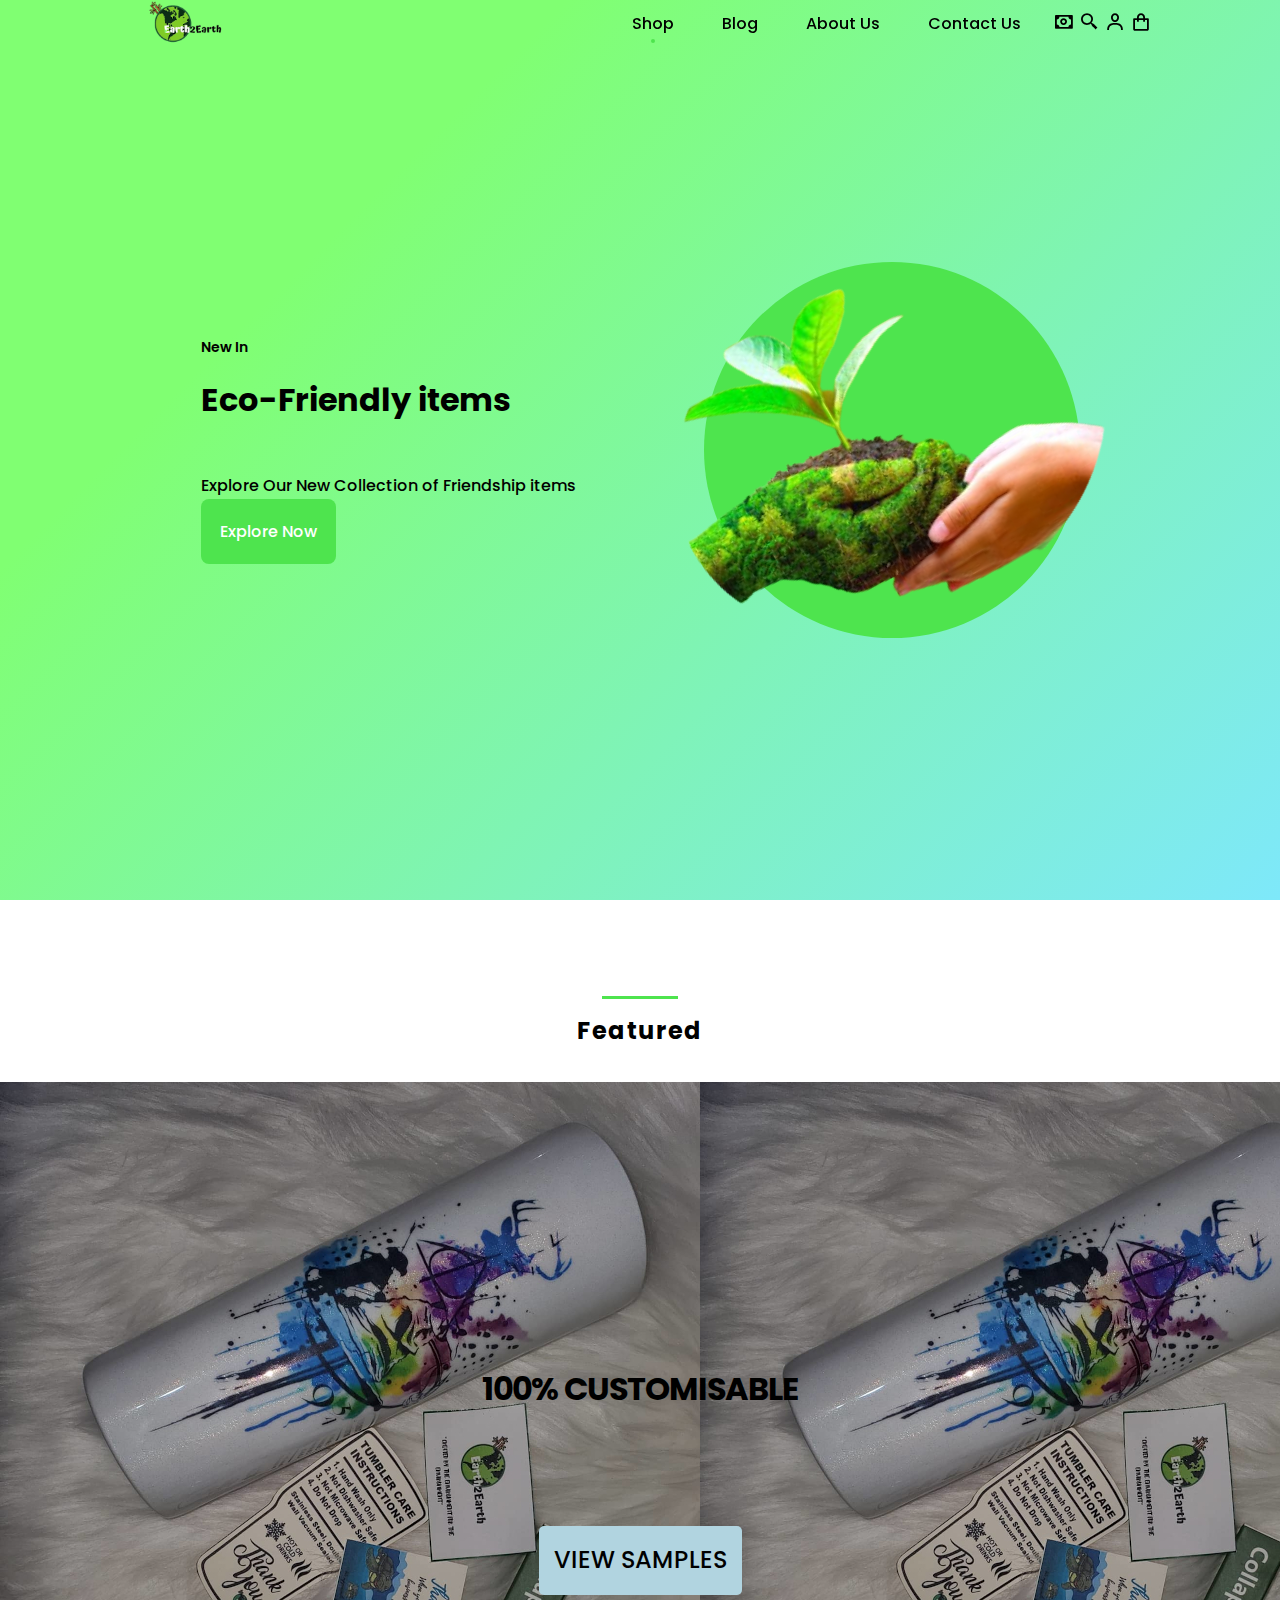
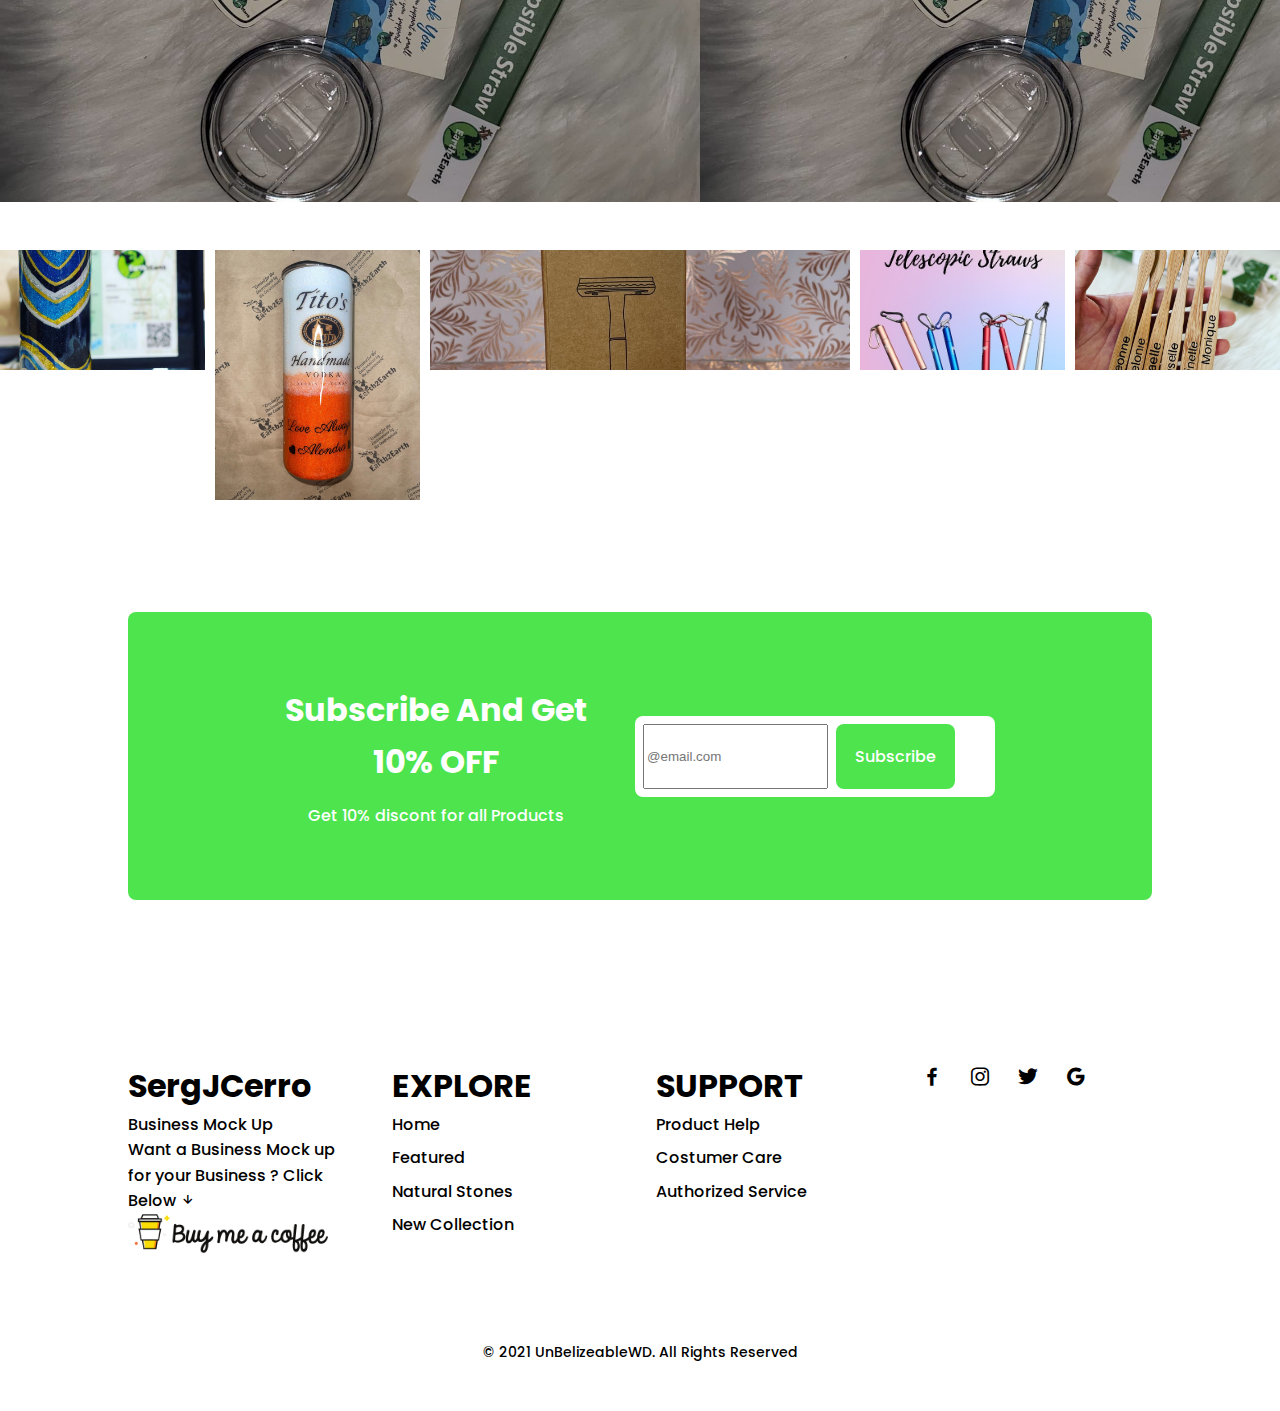
<file: index.html>
<!DOCTYPE html>
<html lang="en">
  <head>
    <meta name="viewport" content="width=device-width, initial-scale=1.0" />
    <meta name="description" content="Earth2Earth Mock Up Project" />
    <meta
      name="keywords"
      content="website template, css3, wbe page, bootstrap, app template, web app, start-up, Belize , belize , web designer , web developer, Earth2Earth, Earth2EarthCutlery, Cutlery, Github, Github-Ecommerce"
    />
    <meta name="author" content="SergJCerro => UnBelizeable Web Design" />
    <meta name="msapplication-TileColor" content="#603cba" />
    <meta name="theme-color" content="#ffffff" />
    <link rel="apple-touch-icon" sizes="57x57" href="./assets/57.png" />
    <link rel="apple-touch-icon" sizes="60x60" href="./assets/60.png" />
    <link rel="apple-touch-icon" sizes="72x72" href="./assets/72.png" />
    <link rel="apple-touch-icon" sizes="76x76" href="./assets/76.png" />
    <link rel="apple-touch-icon" sizes="114x114" href="./assets/114.png" />
    <link rel="apple-touch-icon" sizes="120x120" href="./assets/120.png" />
    <link rel="apple-touch-icon" sizes="144x144" href="./assets/144.png" />
    <link rel="apple-touch-icon" sizes="152x152" href="./assets/152.png" />
    <link rel="apple-touch-icon" sizes="180x180" href="./assets/180.png" />
    <link
      rel="icon"
      type="image/png"
      href="./assets/favicon_16.png"
      sizes="16x16"
    />
    <link
      rel="icon"
      type="image/png"
      href="./assets/favicon_32.png"
      sizes="32x32"
    />
    <link
      rel="icon"
      type="image/png"
      href="./assets/favicon_96.png"
      sizes="96x96"
    />
    <link
      rel="icon"
      type="image/png"
      href="./assets/favicon_192.png"
      sizes="192x192"
    />
    <link
      rel="icon"
      type="image/png"
      href="./assets/favicon_194.png"
      sizes="194x194"
    />
    <link rel="shortcut icon" href="./assets/favicon.ico" />
    <link
      rel="stylesheet"
      href="https://cdn.jsdelivr.net/npm/boxicons@latest/css/boxicons.min.css"
    />
  
 
    <link rel="stylesheet" href="./css/style.css" />
    <title>Earth2Earth</title>

  </head>
  <body>
    <header class="l-header" id="header">
      <nav class="nav bd-grid">
        <div class="nav__toggle" id="nav-toggle">
          <i class="bx bx-menu"></i>
        </div>
        <a href="./index.html" class="nav__logo" rel="noopener noreferrer"
          ><img src="./assets/152.png" alt="Earth2Earth_72" width="100" height="100"
        /></a>
        <div class="nav__menu" id="nav-menu">
          <ul class="nav__list">
            <li class="nav__item">
              <a href="#" class="nav__link active"rel="noopener noreferrer">Shop</a>
            </li>
            <li class="nav__item">
              <a href="#" class="nav__link"rel="noopener noreferrer">Blog </a>
            </li>
            <li class="nav__item">
              <a href="#" class="nav__link"rel="noopener noreferrer">About Us </a>
            </li>
            <li class="nav__item"><a href="#" class="nav__link"rel="noopener noreferrer">Contact Us</a></li>
          </ul>
        </div>
        <div class="nav__shop">
          <i class="bx bx-money"></i>
          <i class="bx bx-search-alt-2"></i>
          <i class="bx bx-user"></i>
          <i class="bx bx-shopping-bag"></i>
        </div>
      </nav>
    </header>
    <main class="l-main">
      <section class="home" id="home">
        <div class="home__container bd-grid">
          <div class="home__bracelet">
            <div class="home_shape"></div>
            <img src="./assets/eco-1.png" alt="homeImage" class="home_img" width="100" height="100">
          </div>
          <div class="home_date">
            <span class="home__new"> New In</span>
              <h1 class="home__title">Eco-Friendly items</h1>
              <p class="home_description">Explore Our New Collection of Friendship items</p>
              <a href="#" class="button">Explore Now</a>
            </span>
          </div>
        </div>
      </section>
      <section class="featured section" id="featured">
        <h2 class="section-title">Featured</h2>
            <div class="intro-section" id="home">
              <div class="bg-img"></div>
              <div class="intro-content">
                <h1 style="color: black !important;">100% Customisable</h1>
                
                <p class="tagline">
                  <span class="change-container">
                    <span class="changing">get what you want</span>
                    <span class="changing">how you want it</span>
                    <span class="changing">The Power at your Side</span>
                   
                  </span>
                </p>
                <div class="header-btn animated bounceIn">
                  <a href="#samples"><span>View Samples</span></a>
                </div>
              </div>
            </div>
      </section>
      <div class="containers" id="samples">
        <a href="#" data-lightbox="homePortfolio">
          <img src="./assets/water.jpg"/>
        </a>
        
        <a href="#" data-lightbox="homePortfolio" class="vertical">
          <img src="./assets/titos.jpg"/>
        </a>
        
        <a href="#" data-lightbox="homePortfolio" class="horizontal">
          <img src="./assets/safe.jpg"/>
        </a>
        
        <a href="#" data-lightbox="homePortfolio">
          <img src="./assets/straws.jpg"/>
        </a>
        
        <a href="#" data-lightbox="homePortfolio">
          <img src="./assets/brushez.jpg"/>
        </a>
      </div>
      <section class="newsletter section">
        <div class="newsletter__container bd-grid">
          <div>
        <h3 class="newsletter__title">Subscribe And Get <br> 10% OFF</h3>
        <p class="newsletter__description">Get 10% discont for all Products</p>
        </div>
        <form action="#" class="newsletter__subscribe">
          <input type="text" placeholder="@email.com" class="newsletter__input">
          <a href="#" class="button">Subscribe</a>
        </form>
        </div>
      </section>
    </main>
    <footer class="footer section">
        <div class="footer__container bd-grid">
          <div class="footer__box">
            <h3 class="footer__title">SergJCerro</h3>
            <p class="footer_description">Business Mock Up <br> Want a Business Mock up for your Business ? Click Below <i class='bx bx-down-arrow-alt'></i> </p>
            <a href="https://www.buymeacoffee.com/UnBelizeableWDS" rel="noreferrer" class="footer__link" target="_blank"><img src="./assets/buyme.png" alt="BuyMe" class="footer-img" width="200" height="200"></a>
          </div>
  
          <div class="footer__box">
            <h3 class="footer__title">EXPLORE</h3>
            <ul>
              <li><a href="#home" class="footer__link" rel="noopener noreferrer">Home</a></li>
              <li><a href="#feature" class="footer__link" rel="noopener noreferrer">Featured</a></li>
              <li><a href="#nature" class="footer__link" rel="noopener noreferrer">Natural Stones</a></li>
              <li><a href="#new" class="footer__link" rel="noopener noreferrer">New Collection</a></li>
  
            </ul>
          </div>
  
          <div class="footer__box">
            <h3 class="footer__title">SUPPORT</h3>
            <ul>
              <li><a href="#" class="footer__link" rel="noopener noreferrer">Product Help</a></li>
              <li><a href="#" class="footer__link" rel="noopener noreferrer">Costumer Care</a></li>
              <li><a href="#" class="footer__link" rel="noopener noreferrer">Authorized Service</a></li>
            </ul>
          </div>
          <div class="footer__box">
            <a href="#" target="_blank" class="footer__social" rel="noopener noreferrer" aria-label="Facebook"><i class='bx bxl-facebook'></i></a>
            <a href="#" target="_blank" class="footer__social" rel="noopener noreferrer" aria-label="Instagram"><i class='bx bxl-instagram'></i></a>
            <a href="#" target="_blank" class="footer__social" rel="noopener noreferrer" aria-label="Twitter"><i class='bx bxl-twitter'></i></a>
            <a href="#" target="_blank" class="footer__social" rel="noopener noreferrer" aria-label="Google"><i class='bx bxl-google'></i></a>
          </div>
        </div>
        <p class="footer__copy">&#169; 2021 UnBelizeableWD. All Rights Reserved</p>
      </footer>
    <script src="./js/script.js"></script>
    <script src="https://cdnjs.cloudflare.com/ajax/libs/jquery/3.3.1/jquery.js"></script>
    <script>
      $(document).ready(function () {
        $(".filter-button").click(function () {
          var value = $(this).attr("data-filter");

          if (value == "all") {
            $(".filter").show("1000");
          } else {
            $(".filter")
              .not("." + value)
              .hide("3000");
            $(".filter")
              .filter("." + value)
              .show("3000");
          }

          if ($(".filter-button").removeClass("active")) {
            $(this).removeClass("active");
          }
          $(this).addClass("active");
        });
      });
    </script>
  </body>
</html>
</file>
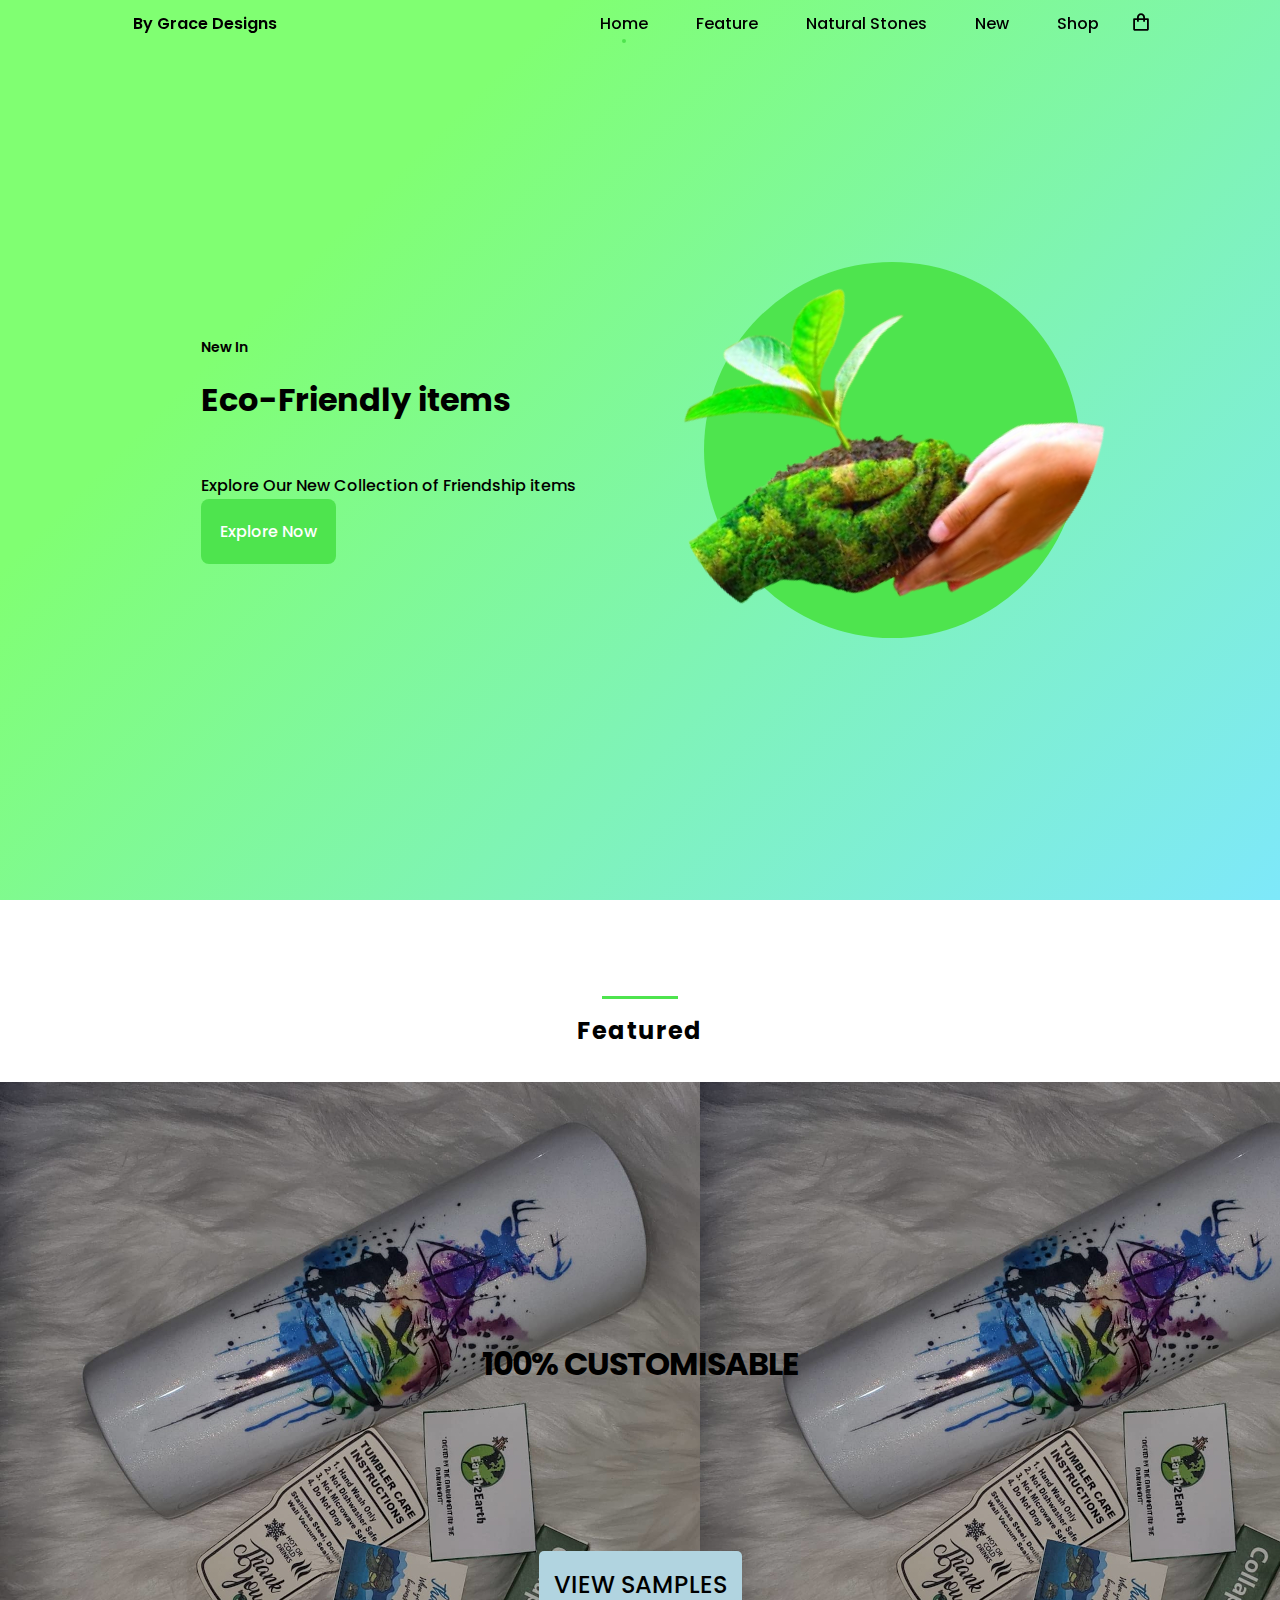
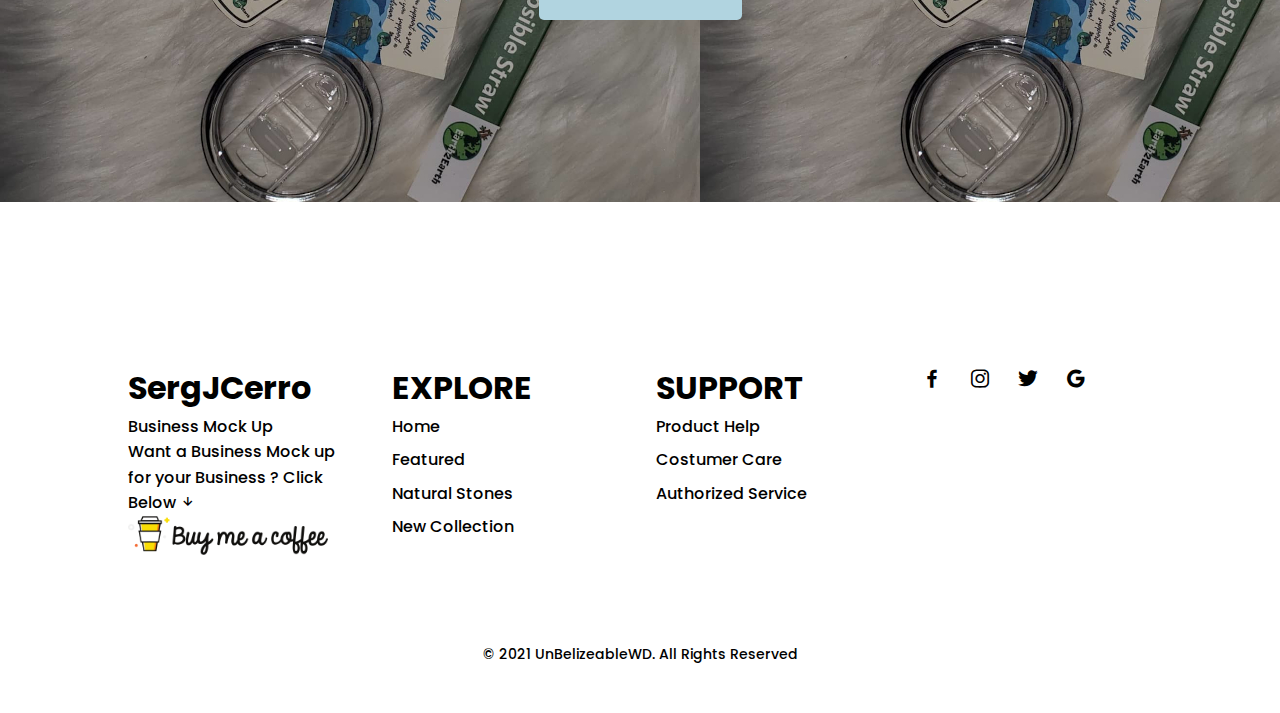
<file: test.html>
<!DOCTYPE html>
<html lang="en">
  <head>
    <meta name="viewport" content="width=device-width, initial-scale=1.0" />
    <meta name="description" content="Earth2Earth Mock Up Project" />
    <meta
      name="keywords"
      content="website template, css3, wbe page, bootstrap, app template, web app, start-up, Belize , belize , web designer , web developer"
    />
    <meta name="author" content="SergJCerro => UnBelizeable Web Design" />
    <meta name="msapplication-TileColor" content="#603cba" />
    <meta name="theme-color" content="#ffffff" />
    <link rel="apple-touch-icon" sizes="57x57" href="./assets/57.png" />
    <link rel="apple-touch-icon" sizes="60x60" href="./assets/60.png" />
    <link rel="apple-touch-icon" sizes="72x72" href="./assets/72.png" />
    <link rel="apple-touch-icon" sizes="76x76" href="./assets/76.png" />
    <link rel="apple-touch-icon" sizes="114x114" href="./assets/114.png" />
    <link rel="apple-touch-icon" sizes="120x120" href="./assets/120.png" />
    <link rel="apple-touch-icon" sizes="144x144" href="./assets/144.png" />
    <link rel="apple-touch-icon" sizes="152x152" href="./assets/152.png" />
    <link rel="apple-touch-icon" sizes="180x180" href="./assets/180.png" />
    <link
      rel="icon"
      type="image/png"
      href="./assets/favicon_16.png"
      sizes="16x16"
    />
    <link
      rel="icon"
      type="image/png"
      href="./assets/favicon_32.png"
      sizes="32x32"
    />
    <link
      rel="icon"
      type="image/png"
      href="./assets/favicon_96.png"
      sizes="96x96"
    />
    <link
      rel="icon"
      type="image/png"
      href="./assets/favicon_192.png"
      sizes="192x192"
    />
    <link
      rel="icon"
      type="image/png"
      href="./assets/favicon_194.png"
      sizes="194x194"
    />
    <link rel="shortcut icon" href="./assets/favicon.ico" />
    <link
      rel="stylesheet"
      href="https://cdn.jsdelivr.net/npm/boxicons@latest/css/boxicons.min.css"
    />
    <link rel="stylesheet" href="./css/style.css" />
    <title>Earth2Earth</title>
  </head>
  <body>
    <!-- <header class="l-header" id="header">
      <nav class="nav bd-grid">
        <div class="nav__toggle" id="nav-toggle">
          <i class="bx bx-menu"></i>
        </div>
        <a href="./index.html" class="nav__logo" rel="noopener noreferrer"
          ><img src="./assets/152.png" alt="Earth2Earth_72" width="100" height="100"
        /></a>
        <div class="nav__menu" id="nav-menu">
          <ul class="nav__list">
            <li class="nav__item">
              <a href="#" class="nav__link active"rel="noopener noreferrer">Shop</a>
            </li>
            <li class="nav__item">
              <a href="#" class="nav__link"rel="noopener noreferrer">Blog </a>
            </li>
            <li class="nav__item">
              <a href="#" class="nav__link"rel="noopener noreferrer">About Us </a>
            </li>
            <li class="nav__item"><a href="#" class="nav__link"rel="noopener noreferrer">Contact Us</a></li>
          </ul>
        </div>
        <div class="nav__shop">
          <i class="bx bx-shopping-bag"></i>
        </div>
      </nav>
    </header> -->
    <header class="l-header" id="header">
      <nav class="nav bd-grid">
        <div class="nav__toggle" id="nav-toggle">
          <i class='bx bx-menu'></i>
        </div>
        <a href="#" class="nav__logo">By Grace Designs</a>
        <div class="nav__menu" id="nav-menu">
          <ul class="nav__list">
            <li class="nav__item"><a href="#home" class="nav__link active">Home</a></li>
            <li class="nav__item"><a href="#featured" class="nav__link">Feature</a></li>
            <li class="nav__item"><a href="#natural" class="nav__link">Natural Stones</a></li>
            <li class="nav__item"><a href="#new" class="nav__link">New</a></li>
            <li class="nav__item"><a href="/ByGrace/shop.html" class="nav__link">Shop</a></li>
          </ul>
        </div>
        <div class="nav__shop">
          <i class='bx bx-shopping-bag' ></i> 
        </div>
      </nav>
    </header>
    <main class="l-main">
        <section class="home" id="home">
            <div class="home__container bd-grid">
              <div class="home__bracelet">
                <div class="home_shape"></div>
                <img src="./assets/eco-1.png" alt="homeImage" class="home_img" width="100" height="100">
              </div>
              <div class="home_date">
                <span class="home__new"> New In</span>
                  <h1 class="home__title">Eco-Friendly items</h1>
                  <p class="home_description">Explore Our New Collection of Friendship items</p>
                  <a href="#" class="button">Explore Now</a>
                </span>
              </div>
            </div>
          </section>
          <section class="featured section" id="featured">
            <h2 class="section-title">Featured</h2>
            <div class="intro-section" id="home">
              <div class="bg-img"></div>
              <div class="intro-content">
                <h1 style="color: black !important;">100% Customisable</h1>
                <h6> </h6>
                <p class="tagline">
                  <span class="change-container">
                    <span class="changing">get what you want</span>
                    <span class="changing">how you want it</span>
                    <span class="changing">The Power at your Side</span>
                   
                  </span>
                </p>
                <div class="header-btn animated bounceIn">
                  <a href="#samples"><span>View Samples</span></a>
                </div>
              </div>
            </div>
          </section>
    </main>
    <footer class="footer section">
        <div class="footer__container bd-grid">
          <div class="footer__box">
            <h3 class="footer__title">SergJCerro</h3>
            <p class="footer_description">Business Mock Up <br> Want a Business Mock up for your Business ? Click Below <i class='bx bx-down-arrow-alt'></i> </p>
            <a href="https://www.buymeacoffee.com/UnBelizeableWDS" rel="noreferrer" class="footer__link" target="_blank"><img src="./assets/buyme.png" alt="BuyMe" class="footer-img" width="200" height="200"></a>
          </div>
  
          <div class="footer__box">
            <h3 class="footer__title">EXPLORE</h3>
            <ul>
              <li><a href="#home" class="footer__link" rel="noopener noreferrer">Home</a></li>
              <li><a href="#feature" class="footer__link" rel="noopener noreferrer">Featured</a></li>
              <li><a href="#nature" class="footer__link" rel="noopener noreferrer">Natural Stones</a></li>
              <li><a href="#new" class="footer__link" rel="noopener noreferrer">New Collection</a></li>
  
            </ul>
          </div>
  
          <div class="footer__box">
            <h3 class="footer__title">SUPPORT</h3>
            <ul>
              <li><a href="#" class="footer__link" rel="noopener noreferrer">Product Help</a></li>
              <li><a href="#" class="footer__link" rel="noopener noreferrer">Costumer Care</a></li>
              <li><a href="#" class="footer__link" rel="noopener noreferrer">Authorized Service</a></li>
            </ul>
          </div>
          <div class="footer__box">
            <a href="#" target="_blank" class="footer__social" rel="noopener noreferrer" aria-label="Facebook"><i class='bx bxl-facebook'></i></a>
            <a href="#" target="_blank" class="footer__social" rel="noopener noreferrer" aria-label="Instagram"><i class='bx bxl-instagram'></i></a>
            <a href="#" target="_blank" class="footer__social" rel="noopener noreferrer" aria-label="Twitter"><i class='bx bxl-twitter'></i></a>
            <a href="#" target="_blank" class="footer__social" rel="noopener noreferrer" aria-label="Google"><i class='bx bxl-google'></i></a>
          </div>
        </div>
        <p class="footer__copy">&#169; 2021 UnBelizeableWD. All Rights Reserved</p>
      </footer>
    <script src="./js/script.js"></script>
  </body>
</html>
</file>
<file: css/style.css>
@import url("https://fonts.googleapis.com/css2?family=Poppins:wght@600;700&display=swap");
:root {
    --header-height: 3rem;
    --font-medium: 500;
    --font-semi-bold: 600;
    --font-bold: 700;
  
    --dark-color: #4ee44e;
    --dark-color-light: #76ff7a;
    --dark-color-lighten: #90ee90;
    --white-color: #fff;
    --header: #7ee8fa;
    --header-color: linear-gradient(315deg, #7ee8fa 0%, #80ff72 74%);
  
    --body-font: "Poppins", sans-serif;
    --big-font-size: 1.25rem;
    --bigger-font-size: 1.5rem;
    --biggest-font-size: 2rem;
    --h2-font-size: 1.25rem;
    --normal-font-size: 0.939rem;
    --smaller-font-size: 0.813rem;
  
    --mb-1: 0.5rem;
    --mb-2: 1rem;
    --mb-3: 1.5rem;
    --mb-4: 2rem;
    --mb-5: 2.5rem;
    --mb-6: 3rem;
  
    --z-fixed: 100;
  
    --rotate-img: rotate(-30deg);
  }
@media only screen and (min-width: 48rem) {
  :root {
    --big-font-size: 1.5rem;
    --bigger-font-size: 2rem;
    --biggest-font-size: 3rem;
    --normal-font-size: 1rem;
    --smaller-font-size: 0.875rem;
  }
}
*,
::before,
::after {
  box-sizing: border-box;
}
html {
  scroll-behavior: smooth;
}
body {
  margin: var(--header-height) 0 0 0;
  font-family: var(--body-font);
  font-size: var(--normal-font-size);
  font-weight: var(--font-medium);
  color: black;
  line-height: 1.6;
}
h1,
h2,
h3,
p,
ul {
  margin: 0;
}
ul {
  padding: 0;
  list-style: none;
}
a {
  text-decoration: none;
  color: black;
}
img {
  max-width: 100%;
  height: auto;
  display: block;
}
.section {
  padding: 5rem 0 2rem;
}
.section-title {
  position: relative;
  font-size: var(--big-font-size);
  margin-bottom: var(--mb-4);
  text-align: center;
  letter-spacing: 0.1rem;
}
.section-title::after {
  content: "";
  position: absolute;
  width: 3.5rem;
  height: 0.18rem;
  top: -1rem;
  left: 0;
  right: 0;
  margin: auto;
  background-color: var(--dark-color);
}


.bd-grid {
  max-width: 64rem;
  display: grid;
  grid-template-columns: 100%;
  column-gap: 2rem;
  width: calc(100% - 2rem);
  margin-left: var(--mb-2);
  margin-right: var(--mb-2);
}
.l-header {
  width: 100%;
  position: fixed;
  top: 0;
  left: 0;
  z-index: var(--z-fixed);

}
.nav {
  height: var(--header-height);
  display: flex;
  justify-content: space-between;
  align-items: center;
}
@media screen and (max-width: 48rem) {
  .nav__menu {
    position: fixed;
    top: var(--header-height);
    left: -100%;
    width: 70%;
    height: 100vh;
    padding: 2rem;
    background-color: var(--white-color);
    transition: 0.5s;
  }
}
.nav__item {
  margin-bottom: var(--mb-4);
}
.nav__logo {
  font-weight: var(--font-semi-bold);
}
.nav__toggle,
.nav__shop {
  font-size: 1.3rem;
  cursor: pointer;
}
.nav__shop{
  float: left;
}
.active {
  position: relative;
}
.active::before {
  content: "";
  position: absolute;
  bottom: -0.5rem;
  left: 45%;
  width: 4px;
  height: 4px;
  background-color: var(--dark-color);
  border-radius: 50%;
}
.scroll-header {
  background-color: var(--white-color);
  box-shadow: 0 2px 4px rgba(0, 0, 0, 0.1);
}
.home {
  background-color: var(--header);
  background-image: var(--header-color);
  overflow: hidden;
}
.home__container {
  height: calc(100vh - var(--header-height));
}
.home__bracelet {
  position: relative;
  display: flex;
  justify-content: center;
  align-self: center;
}
.home_shape {
  width: 220px;
  height: 220px;
  background-color: var(--dark-color);
  border-radius: 50%;
}
.home_img {
  position: absolute;
  /*top:0.3rem;*/
  max-width: initial;
  width: 275px;
  transform: var(--rotate-img);
}
.home__new {
  display: block;
  font-size: var(--smaller-font-size);
  font-weight: var(--font-semi-bold);
  margin-bottom: var(--mb-2);
}
.home__title {
  font-size: var(--bigger-font-size);
  margin-bottom: var(--mb-6);
}
.button {
  display: inline-block;
  background-color: var(--dark-color);
  color: var(--white-color);
  padding: 1.25rem 1.2rem;
  font-weight: var(--font-medium);
  border-radius: 0.5rem;
  transition: 0.3s;
}
.button-light {
  display: inline-flex;
  color: var(--dark-color);
  font-weight: var(--font-bold);
  align-items: center;
}
.button-icon {
  font-size: 1.25rem;
  margin-left: var(--mb-1);
  transition: 0.3s;
}
.button-light:hover .button-icon {
  transform: translateX(0.25rem);
}
.button:hover {
  transform: translate(-0.25rem);
}
.featured_container {
  row-gap: 2rem;
  grid-template-columns: repeat(auto-fit, minmax(220px, 1fr));
}
.necklace {
  position: relative;
  display: flex;
  flex-direction: column;
  align-items: center;
  padding: 2rem;
  background-color: var(--dark-color-lighten);
  border-radius: 0.5rem;
  transition: 0.3s;
}
.necklace__sale {
  position: absolute;
  left: 0.5rem;
  background-color: var(--dark-color);
  color: var(--white-color);
  padding: 0.25rem 0.5rem;
  border-radius: 0.25rem;
  font-size: var(--h2-font-size);
  transform: rotate(-90deg);
  letter-spacing: 0.1rem;
}
.necklace__img {
  width: 220px;
  margin-top: var(--mb-3);
  margin-bottom: var(--mb-6);
  transform: var(--rotate-img);
  filter: drop-shadow(0 12px 8px rgba(0, 0, 0, 0.2));
}
.necklace_name,
.necklace_price {
  font-size: var(--h2-font-size);
  letter-spacing: 0.1rem;
  font-weight: var(--font-bold);
}
.necklace_name {
  margin-bottom: var(--mb-1);
}
.necklace_price {
  margin-bottom: var(--mb-4);
}
.necklace:hover {
  transform: translateY(-0.5rem);
}
.collection__container {
  row-gap: 2rem;
  justify-content: center;
}
.collection__Card {
  position: relative;
  display: flex;
  height: 328px;
  background-color: var(--dark-color-lighten);
  padding: 2rem;
  border-radius: 0.5rem;
}
.collection__data {
  align-self: flex-end;
}
.collection__img {
  position: absolute;
  top: 0;
  right: 0;
  width: 230px;
  height: 190px;
}
.collection_name {
  font-size: var(--bigger-font-size);
  margin-bottom: 0.25rem;
}
.collection__description {
  margin-bottom: var(--mb-2);
}
.collection__Card:hover {
  transform: translateY(-0.5rem);
}
.natural__container {
  row-gap: 2rem;
  grid-template-columns: repeat(auto-fit, minmax(220px, 1fr));
}
.offer__container {
  grid-template-columns: 55% 45%;
  column-gap: 0;
  background-color: var(--dark-color-lighten);
  border-radius: 0.5rem;
  justify-content: center;
}
.offer__data {
  padding: 4rem 0 4rem 1.5rem;
}
.offer__title {
  font-size: var(--biggest-font-size);
  margin-bottom: 0.25rem;
}
.offer__description {
  margin-bottom: var(--mb-3);
}
.offer__img {
  width: 153px;
}
.new__container {
  row-gap: 2rem;
}
.new__mens {
  display: flex;
  flex-direction: column;
  justify-content: center;
  background-color: var(--dark-color-lighten);
  border-radius: 0.5rem;
  padding: 2rem;
}
.new__mens-img {
  width: 276px;
  margin-bottom: var(--mb-3);
}
.new__title {
  font-size: var(--bigger-font-size);
  margin-bottom: 0.25rem;
}
.new__price {
  display: block;
  margin-bottom: var(--mb-3);
}
.new__col {
  display: grid;
  gap: 1.5rem;
  grid-template-columns: repeat(auto-fit, minmax(220px, 1fr));
}
.new__col-card {
  position: relative;
  padding: 3.5rem 1.5rem;
  background-color: var(--dark-color-lighten);
  border-radius: 0.5rem;
  overflow: hidden;
  display: flex;
  justify-content: center;
}
.new__col-img {
  width: 220px;
}
.new__col-overlay {
  position: absolute;
  left: 0;
  bottom: -100%;
  width: 100%;
  height: 100%;
  display: flex;
  justify-content: center;
  align-items: center;
  background-color: rgba(138, 138, 138, 0.3);
  transition: 0.3s;
}
.new__col-card:hover .new__col-overlay {
  bottom: 0;
}
.newsletter__container {
  background-color: var(--dark-color);
  color: var(--white-color);
  padding: 2rem 0.5rem;
  border-radius: 0.5rem;
  text-align: center;
}
.newsletter__title {
  font-size: var(--bigger-font-size);
  margin-bottom: var(--mb-2);
}
.newsletter__description {
  margin-bottom: var(--mb-5);
}
.newsletter__subscribe {
  display: flex;
  column-gap: 0.5rem;
  background-color: var(--white-color);
  padding: 0.5rem;
  border-radius: 0.5rem;
}
.newsletter_input {
  outline: none;
  border: none;
  width: 90%;
  font-size: var(--normal-font-size);
}
.newsletter::placeholder {
  color: var(--dark-color);
  font-family: var(--body-font);
  font-size: var(--normal-font-size);
  font-weight: var(--font-semi-bold);
}
.footer__container{
  grid-template-columns: repeat(auto-fit,minmax(220px,1fr));
}
.footer__box{
  margin-bottom: var(--mb-4);
}
.footer__title{
  font-size: var(--bigger-font-size);
}
.footer__link{
  display: block;
  width: max-content;
  margin-bottom: var(--mb-1);
}
.footer__social{
  font-size: 1.5rem;
  margin-right: 1.25rem;
}
.footer__copy{
  padding-top: 3rem;
  font-size: var(--smaller-font-size);
  color: black;
  text-align: center;
}
.products__pages{
  padding: var(--mb-5);
}
.products__pg{
  padding: .5rem 1rem;
  border: 1px solid var(--dark-color);
}
.products__pg:hover{
  background-color: var(--dark-color);
  color: var(--white-color);
}
@media screen and (min-width:768px) {
  body{
    margin: 0;
  }
  .section{
    padding: 7rem 0 3rem;
  }
  .section-title::after{
    width: 76px;
  }
  .nav{
    height: calc(--header-height + 1.5rem);
  }
  .nav__menu{
    margin-left: auto;
  }
  .nav__list{
    display: flex;
  }
  .nav__item{
    margin-left: var(--mb-6);
    margin-bottom: 0;
  }
  .nav__toggle{
    display: none;
  }
  .home__container{
    height: 100vh;
    grid-template-columns: max-content max-content;
    justify-content: center;
    align-items: center;
  }
  .home__bracelet{
    order: 1;
  }
  .home_shape{
    width: 376px;
    height: 376px;
  }
  .home_img{
    width: 470px;
    right: 0;
    left: -3rem;
  }
  .newsletter__container{
    grid-template-columns: max-content max-content;
    justify-content: center;
    align-items: center;
    padding:  4.5rem 2rem;
    column-gap: 3rem;
  }
  .newsletter__description{
    margin-bottom: 0;
  }
  .newsletter__subscribe{
    width: 360px;
  }
}
@media screen and (min-width:576px) {
  .collection__container{
    grid-template-columns: 415px;
  }
  .collection__img{
    width: 260px;
  }
  .offer__container{
    grid-template-columns: max-content max-content;
  }
  .offer__data{
    text-align: center;
  }
  
  .new__mens{
    align-items: center;
  }
}
@media screen and (min-width:1024px) {
  .bd-grid{
    margin-left: auto;
    margin-right: auto;
  }
  .l-header{
    height: 3.5rem;
  }
  .nav__logo{
    padding: 5px;
  }
  .home__container{
    column-gap: 8rem;
  }
  .collection__container{
    grid-template-columns: repeat(2,415px);
  }
  .new__container{
    grid-template-columns: max-content 1fr;
  }
  .new__mens{
    align-items: initial;
    justify-content: flex-end;
    padding: 4rem 2rem;
  }
  .new__mens-img{
    margin-bottom: var(--mb-6);
  }
}
.intro-section {
  height: 80vh;
  position: relative;
  background-image: url('../assets/Custom-2a.jpg');
}

.intro-section .intro-content {
  display: flex;
  flex-direction: column;
  align-items: center;
  justify-content: center;
  position: absolute;
  width: 100%;
  height: 100%;
  left: 0;
  top: 0;
}

.intro-section .intro-content h1 {
  color:white;
  font-size: 2rem;
  letter-spacing: -1px;
  text-transform: uppercase;
  margin-top: 80px;
}

.intro-section .intro-content h2{
  margin-top: 5px;
  color: white;
  font-size: 1.5em;
  font-weight: 300;
}

.intro-section .intro-content p {
  margin-top: 20px;
  color: #b1d4e0;
}

.intro-content .tagline {
  margin-top:80px;
}

.intro-section .intro-content .tagline .change-container{
    position: relative;
  display: inline-block;
  width: 300px;
  margin-bottom: 55px;
    margin-top: 30px;
}

.intro-section .intro-content .changing {
    position: absolute;
    overflow: hidden;
  width: 100%;
  left:0;
  bottom:0;
  height:0;
  opacity:0;
  color: black;
  text-transform: uppercase;
  word-spacing: 10px;
    text-align: center;
    font-size: 1.4em;
}

.changing:nth-child(1) {
  animation: revealNextWord 6s cubic-bezier(0.57, 1.52, 0.9, 1.08) 1.5s infinite;
}

.changing:nth-child(2) {
  animation: revealNextWord 6s cubic-bezier(0.57, 1.52, 0.9, 1.08) 3s infinite;
}

.changing:nth-child(3) {
  animation: revealNextWord 6s cubic-bezier(0.57, 1.52, 0.9, 1.08) 4.5s infinite;
}


@keyframes revealNextWord {
  0% { 
    opacity: 0.3; 
    height: 0.0; 
  }
  10% { 
    opacity: 1; 
    height:1.2em; 
  }
  20% { 
    opacity: 1; 
    height:1.2em; 
  }
  28% { 
    opacity: 0; 
    height:2em; 
  }
  
}

.intro-section .intro-content .header-btn a{
  text-decoration: none;
  font-size: 1.5rem;
  color: black;
  background-color: #b1d4e0;
  padding: 15px;
  border-radius: 5px;
  display: inline-block;
  position: relative;
  overflow: hidden;
  text-transform: uppercase;
}

.intro-section .intro-content .header-btn a:before{
    position: absolute;
  content: ""; 
  top: 0px;
  height: 100%;
  left: -25%;
  width: 0%;
  background-color: #3498db;
  transform: skew(50deg);
  transition-duration: 1s;
  z-index: 1;
}

.intro-section .intro-content .header-btn a:hover{
  color: black;
}

.intro-section .intro-content .header-btn a:hover:before{
  width: 170%;

}

.intro-section .intro-content .header-btn a span{
    position: relative;
    z-index: 9;
}
@media screen and (min-width:300px) {
  .intro-section {
    
    background-image: url('../assets/Custom-2ab.jpg');
  }
  
}

.containers > a {
  display: flex;
  justify-content: center;
  align-items: center;
  font-size: 2em;
}

.containers > a > img {
  width: 100%;
  height: 100%;
  object-fit: cover;
  box-shadow: 0 2px 16px var(--shadow);
}

.containers {
  display: grid;
  grid-gap: 10px;
  grid-template-columns: repeat(auto-fit, minmax(140px, 1fr));
  grid-auto-rows: 120px;
  grid-auto-flow: dense;
}

.horizontal {
  grid-column: span 2;
}

.vertical {
  grid-row: span 2;
}

.big {
  grid-column: span 2;
  grid-row: span 2;
}
</file>
